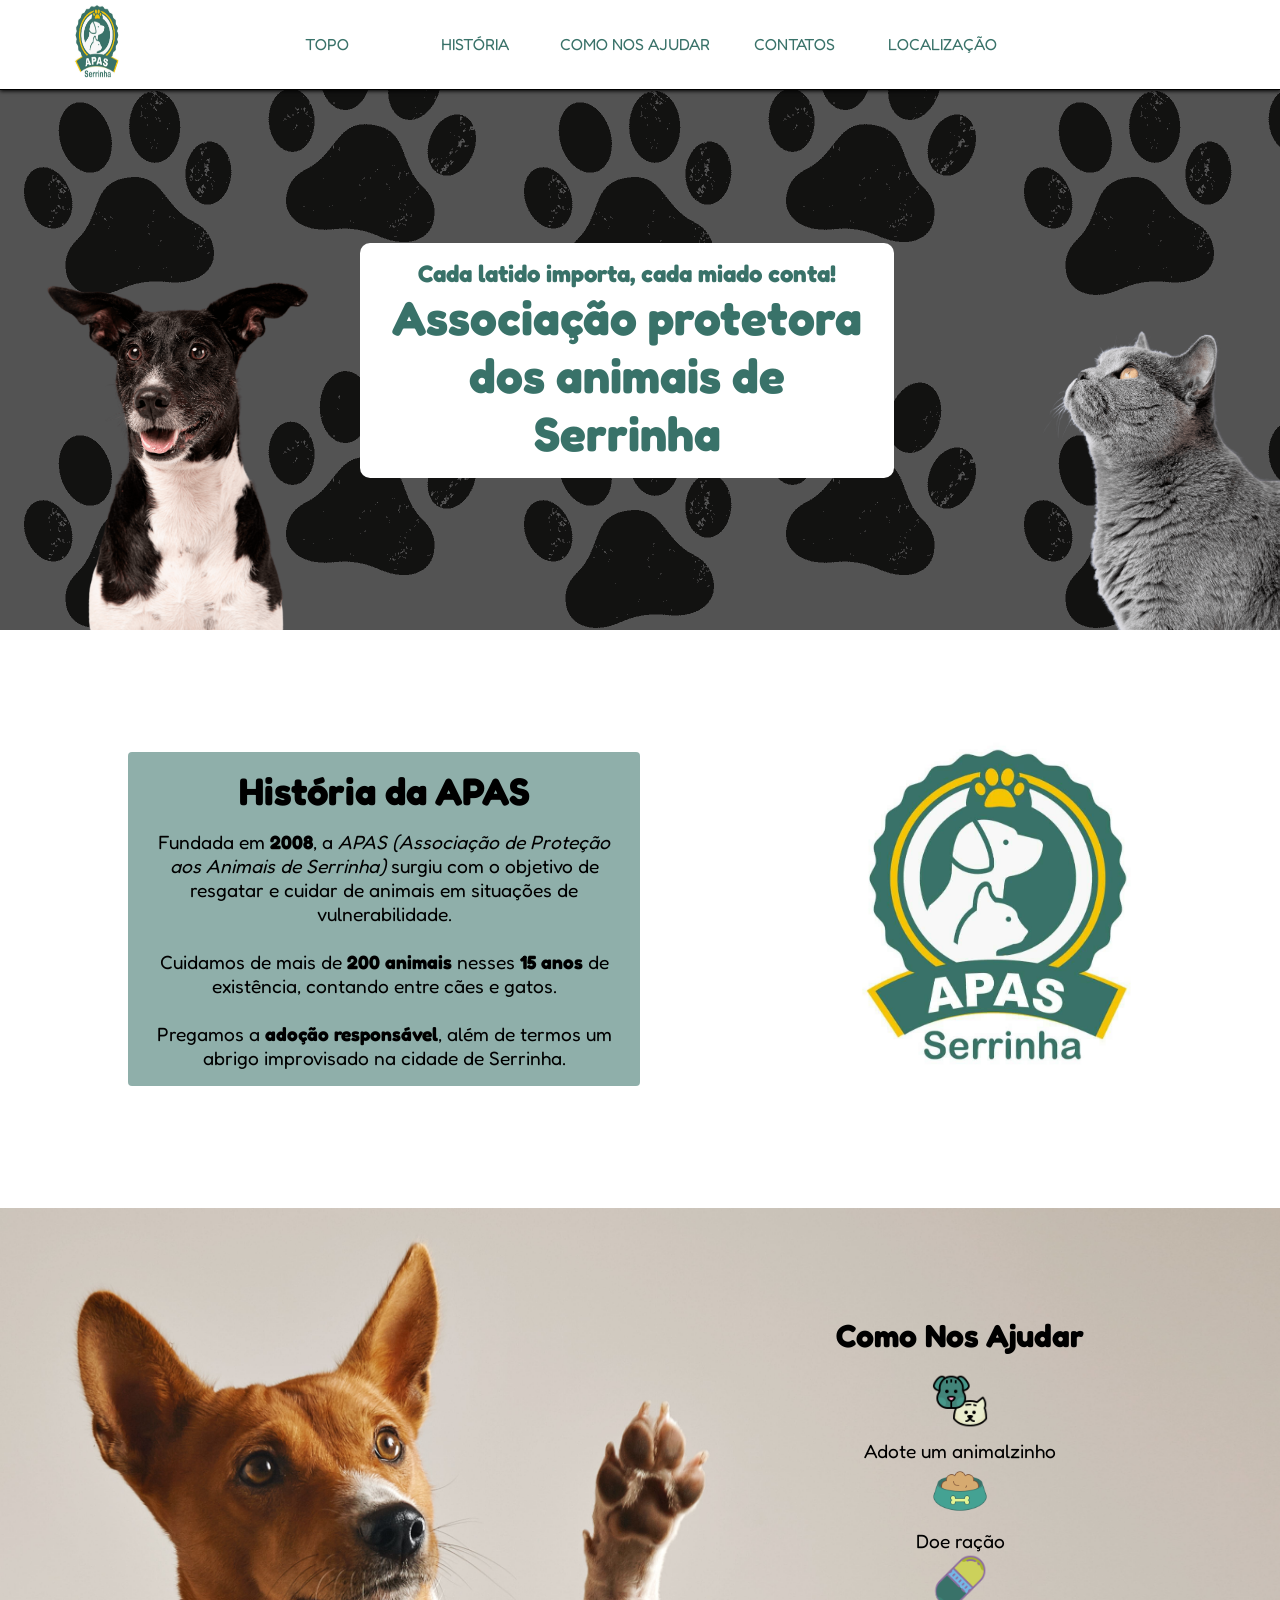
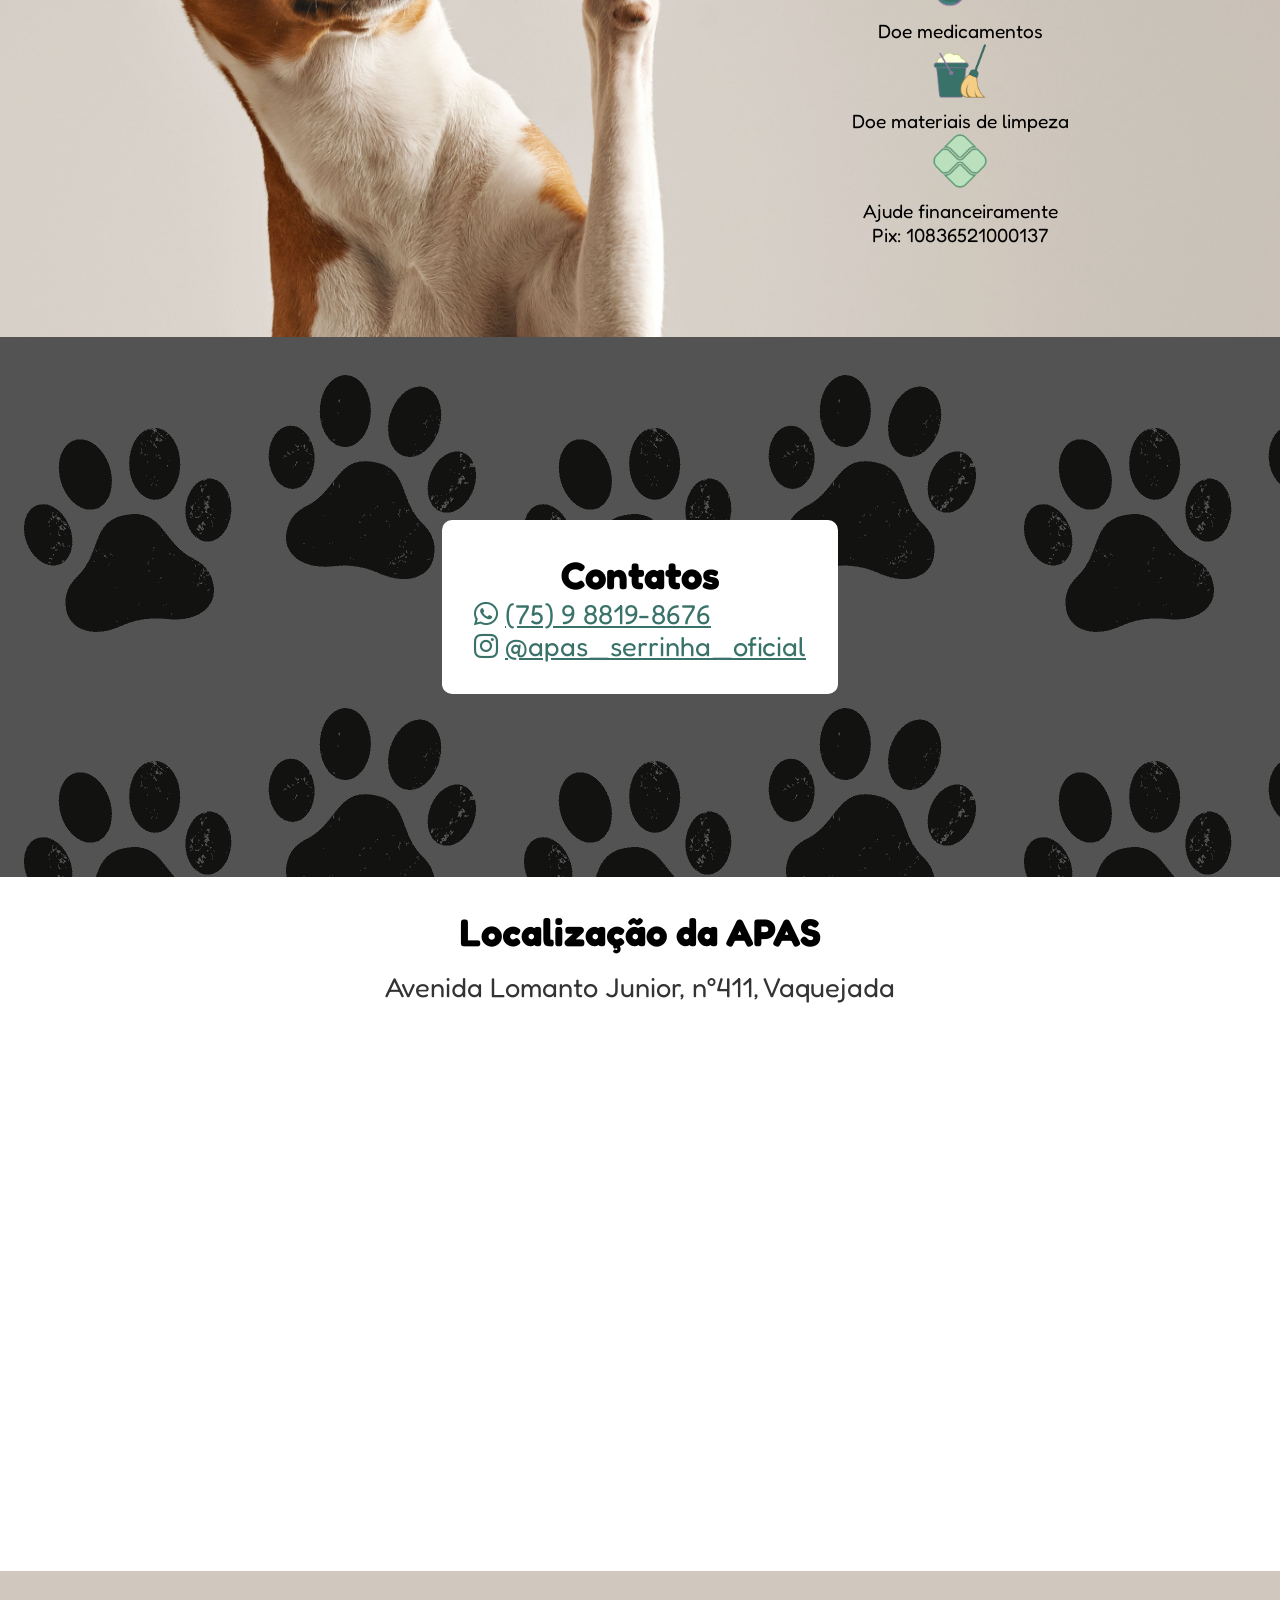
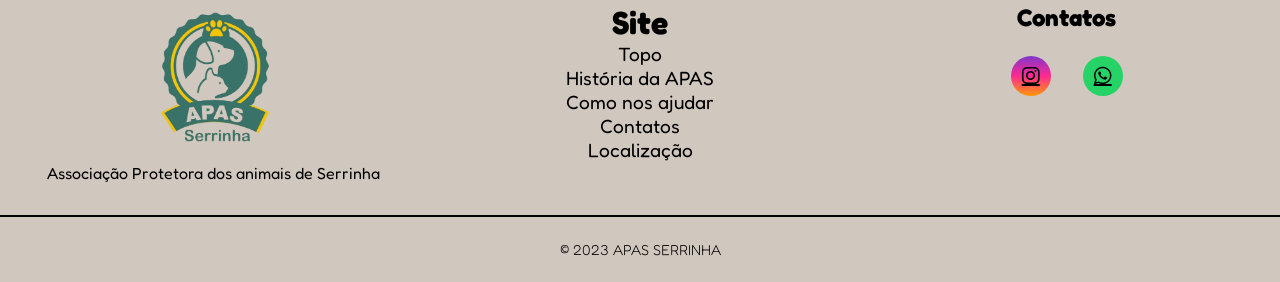
<file: Frontend/index.html>
<!DOCTYPE html>
<html lang="pt-BR">

<head>
  <meta charset="UTF-8">
  <meta name="viewport" content="width=device-width, initial-scale=1.0">
  <link rel="stylesheet" href="style.css">
  <link rel="stylesheet" href="https://cdnjs.cloudflare.com/ajax/libs/font-awesome/6.4.2/css/all.min.css"
    integrity="sha512-z3gLpd7yknf1YoNbCzqRKc4qyor8gaKU1qmn+CShxbuBusANI9QpRohGBreCFkKxLhei6S9CQXFEbbKuqLg0DA=="
    crossorigin="anonymous" referrerpolicy="no-referrer" />
  <link rel="shortcut icon" href="favicon.ico" type="image/x-icon">

  <title>APAS SERRINHA</title>

</head>

<body>

  <header>
    <img class="logo" src="apas_logo.jpg" alt="Logo">
    <nav>
      <ul>
        <li><a href="#boas-vindas">TOPO<a></li>
        <li><a href="#historia">HISTÓRIA<a></li>
        <li><a href="#ajudar">COMO NOS AJUDAR<a></li>
        <li><a href="#contatos">CONTATOS<a></li>
        <li><a href="#localizacao">LOCALIZAÇÃO<a></li>
      </ul>
    </nav>
    <div id="space"></div>
  </header>

  <main>
    <section id="boas-vindas">
      <!-- <img src="cat_and_dogs.png" alt="Gato e cachorros"> -->
      <img src="dog.png" alt="cachorro">
      <div class="dizeres">
        <h2>Cada latido importa, cada miado conta!</h2>
        <h1>Associação protetora dos animais de Serrinha</h1>
      </div>
      <img src="cat.png" alt="Gato">
      <!-- <img src="cat_and_dog.png" alt="Pets"> -->
    </section>

    <section id="historia">
      <div class="dizeres">
        <h2>História da APAS</h2>
        <p>
          Fundada em <strong>2008</strong>, a <em>APAS (Associação de Proteção aos Animais de Serrinha)</em>
          surgiu com o objetivo de resgatar e cuidar de animais em situações de vulnerabilidade.
          <br><br>
          Cuidamos de mais de <strong>200 animais</strong> nesses <strong>15 anos</strong> de existência, contando entre
          cães e gatos.
          <br><br>
          Pregamos a <strong>adoção responsável</strong>, além de termos um abrigo improvisado na cidade de Serrinha.
        </p>
      </div>
      <div id="logo_div">
        <img src="apas_logo.jpg" alt="Logo" width="100%">
      </div>
    </section>

    <section id="ajudar">
      <div class="espaco"></div>
      <div id="conteudo">
        <h2>Como Nos Ajudar</h2>
        <ul>
          <li class="ajuda"><img src="pets.png" alt="Pets">Adote um animalzinho</li>
          <li class="ajuda"><img src="racao.png" alt="Ração">Doe ração</li>
          <li class="ajuda"><img src="remedio.png" alt="Medicamentos">Doe medicamentos</li>
          <li class="ajuda"><img src="limpeza.png" alt="Materiais de limpeza">Doe materiais de limpeza</li>
          <li class="ajuda"><img src="pix.png" alt="Pix">Ajude financeiramente<br>Pix: 10836521000137</li>
        </ul>
      </div>
    </section>

    <section id="contatos">
      <div class="conteudo">
        <h2>Contatos</h2>
        <ul>
          <li>
            <i class="fa-brands fa-whatsapp"></i>
            <a href="https://wa.me/+5575988198676">(75) 9 8819-8676</a>
          </li>
          <li>
            <i class="fa-brands fa-instagram"></i>
            <a href="https://www.instagram.com/apas_serrinha_oficial/">@apas_serrinha_oficial</a>
          </li>
        </ul>
      </div>
    </section>

    <section id="localizacao">
      <div class="dizeres">
        <h2 id="titulo_loc">Localização da APAS</h2>
        <p id="desc_loc">Avenida Lomanto Junior, n°411, Vaquejada</p>
      </div>
      <div id='map'>
        <iframe
          src="https://www.google.com/maps/embed?pb=!1m18!1m12!1m3!1d2927.265473343576!2d-39.00118819712261!3d-11.663854311983215!2m3!1f0!2f0!3f0!3m2!1i1024!2i768!4f13.1!3m3!1m2!1s0x7138d3a3c7e44f1%3A0xa2339eb0f4b6cb39!2sAv.%20Lomanto%20J%C3%BAnior%2C%20411%20-%20Vaquejada%2C%20Serrinha%20-%20BA%2C%2048700-000!5e0!3m2!1spt-BR!2sbr!4v1695341118478!5m2!1spt-BR!2sbr"
          width="100%" height="600" style="border:0;" allowfullscreen="" loading="lazy"
          referrerpolicy="no-referrer-when-downgrade">
        </iframe>
      </div>
    </section>
  </main>

  <footer>
    <div id="conteudo_footer">
      <div class="footer-list">
        <img src="apas_logo_no_bg.png" alt="Apas com background transparente" id="logo_footer">
        <p>Associação Protetora dos animais de Serrinha</p>
      </div>

      <div class="footer-list" id="nav-footer">
        <h2>Site</h2>
        <ul id="ul-nav">
          <li><a href="#boas-vindas">Topo</a></li>
          <li><a href="#historia">História da APAS</a></li>
          <li><a href="#ajudar">Como nos ajudar</a></li>
          <li><a href="#contatos">Contatos</a></li>
          <li><a href="#localizacao">Localização</a></li>
        </ul>
      </div>

      <div id="contatos-footer" class="footer-list">
        <h2>Contatos</h2>
        <div id="footer_social_media">
          <a href="https://www.instagram.com/apas_serrinha_oficial/" class="footer-link" id="instagram" target="_blank">
            <i class="fa-brands fa-instagram"></i>
          </a>

          <a href="https://wa.me/+5575988198676" class="footer-link" id="whatsapp" target="_blank">
            <i class="fa-brands fa-whatsapp"></i>
          </a>
        </div>
      </div>
    </div>
    <div id="footer_copyright">
      &#169
      2023 APAS SERRINHA
    </div>
  </footer>

</body>

</html>
</file>
<file: Frontend/style.css>
/* Importando fonte do google */
@import url('https://fonts.googleapis.com/css2?family=Fredoka&display=swap');

:root {
    --color-neutral-0: #0e0c0c;
    --color-neutral-10: #ffffff;
    --color-neutral-30: #000000;
    --color-neutral-40: #000000;
}

/* Global */
* {
    margin: 0;
    padding: 0;
    box-sizing: border-box;
    font-family: 'Fredoka', sans-serif;
}

html {
    scroll-behavior: smooth;
}

/* Header */
header {
    position: fixed;
    width: 100%;
    background-color: #FFF;
    display: flex;
    justify-content: space-between;
    padding: 0 5vw;
    border-bottom: 1px solid #000;
    box-shadow: 0px 0px 4px 0.5px #000;
    width: 100%;
    height: 10vh;
    z-index: 9999;
}

.logo {
    max-width: 5vw;
}

#space {
    width: 5vw;
}

nav {
    display: flex;
    align-items: center;
    width: 90vw;
}

nav ul {
    list-style: none;
    display: flex;
    justify-content: center;
    gap: 1%;
    width: 100%;
}

nav ul li {
    min-width: 10vw;
    text-align: center;
    padding: 1rem 0;
    border-bottom: 2px solid #FFF;
    cursor: pointer;
}

nav ul li:hover {
    border-bottom: 2px solid #397269;
}

nav ul li a {
    text-decoration: none;
    color: #397269;
}


/* Seção de boas vindas */
#boas-vindas {
    padding-top: 10vh;
    min-height: 60vh;
    display: flex;
    background: url('paws.png');
    background-color: #D0C7BF;
    justify-content: space-between;
    align-items: center;
}

#boas-vindas img {
    height: 60vh;
}

#boas-vindas .dizeres {
    height: 70%;
    display: flex;
    flex-direction: column;
    justify-content: center;
    align-items: center;
    background-color: #FFFFFF;
    padding: 1rem;
    border-radius: 10px;
    color: #397269;
}

#boas-vindas .dizeres h2 {
    font-size: 2rem;
    text-align: center;
    max-width: 40vw;
}

.dizeres h1 {
    font-size: 3rem;
    text-align: center;
}

/* História */
#historia {
    padding: 10vh 0;
    display: flex;
    justify-content: center;
}

#historia .dizeres {
    display: flex;
    flex-direction: column;
    align-items: center;
    background-color: #39726990;
    max-width: 40vw;
    margin: 2rem;
    margin-right: 10rem;
    padding: 1rem;
    border-radius: 4px;
}

#historia .dizeres h2 {
    font-size: 2.4rem;
    padding-bottom: 1rem;
}

#historia .dizeres p {
    text-align: center;
    font-size: 1.2rem;
}

#logo_div {
    max-width: 50vw;
    display: flex;
    align-items: center;
}

#logo_div img {
    width: 20vw;
}

/* Como nos ajudar */
#ajudar {
    min-height: 80vh;
    background: url('dog.jpg');
    background-size: cover;
    display: flex;
    padding: 10vh 0;
}

#ajudar .espaco {
    width: 50vw;
}

#conteudo {
    width: 50vw;
}

#ajudar h2 {
    text-align: center;
    font-size: 2.4rem;
    line-height: 75px;
}

#conteudo ul {
    list-style: none;
    height: calc(100% - 75px);
    display: flex;
    flex-direction: column;
    justify-content: space-between;
}

.ajuda {
    display: flex;
    flex-direction: column;
    align-items: center;
    text-align: center;
    gap: 10px;
    font-size: 1.7rem;
    cursor: default;
}

.ajuda img {
    max-width: 3.5rem;
    transition: ease .3s;
}

.ajuda img:hover {
    transform: scale(1.1);
}

/* Contatos */
#contatos {
    min-height: 60vh;
    background: url('paws.png');
    display: flex;
    flex-direction: column;
    align-items: center;
    justify-content: center;
}

#contatos ul {
    list-style: none;
}

#contatos .conteudo {
    background-color: #FFF;
    border-radius: 10px;
    padding: 2rem;
}

#contatos .conteudo h2 {
    text-align: center;
    font-size: 2.4rem;
}

#contatos .conteudo ul li {
    font-size: 1.7rem;
    color: #397269;
}

#contatos .conteudo ul li a{
    font-size: 1.7rem;
    color: #397269;
}

/* Localização */
#map {
    max-width: 100%;
}

#localizacao {
    background-color: #ffffff;
    padding-top: 2rem;
}

#titulo_loc{
    text-align: center;
    padding-bottom: 1rem;
}

#localizacao .dizeres {
    padding-bottom: 1.5rem;
}

#localizacao .dizeres h2 {
    font-size: 2.4rem;
    text-align: center;
}

#localizacao .dizeres p {
    font-size: 1.7rem
}

#desc_loc {
    font-size: 20px;
    color: #333;
    text-align: center;
    background-color: #ffffff;
}

/* Footer */
footer {
    background-color: #d0c7bf;
}

#logo_footer {
    width: 10rem;
}

#conteudo_footer {
    display: flex;
    padding: 2rem 0;
}

.footer-list {
    width: 33.4vw;
    display: flex;
    flex-direction: column;
    align-items: center;
    height: 100%;
}

#nav-footer h2 {
    font-size: 2rem;
}

#nav-footer ul {
    list-style: none;
}

#nav-footer ul li {
    text-align: center;
    font-size: 1.2rem;
}

#nav-footer a {
    color: #000;
    text-decoration: none;
}

#ul-nav li a:hover{
    color: #397269;
}

.footer-list .footer-link:hover{
    color: #25d366;
}    

#footer_social_media {
    display: flex;
    gap: 2rem;
    margin-top: 1.5rem;
}

#footer_social_media {
    flex-direction: row;
    justify-content: center;
}

#footer_social_media .footer-link {
    display: flex;
    align-items: center;
    justify-content: center;
    height: 2.5rem;
    width: 2.5rem;
    color: var(--color-neutral-40);
    border-radius: 50%;
    transition: all 0.4s;
}

#footer_social_media .footer-link i {
    font-size: 1.25rem;
}

#footer_social_media .footer-link:hover {
    opacity: 0.8;
}

#instagram {
    background: linear-gradient(#7f37c9, #ff2992, #ff9807);
}

#whatsapp {
    background-color: #25d366;
}

#footer_copyright {
    border-top: 2px solid #000;
    display: flex;
    justify-content: center;
    background-color: #d0c7bf;
    font-size: 0.9rem;
    padding: 1.5rem;
    font-weight: 100;
}

@media (max-width:1300px), (max-height: 700px){
    #boas-vindas .dizeres h2{
        font-size: 1.5rem;
    }

    #logo_div img{
        width: 30vw;
    }

    #ajudar h2{
        font-size: 2rem;
    }

    .ajuda{
        font-size: 1.2rem;
    }

    #map iframe{
        max-height: 60vh;
    }
}
</file>
